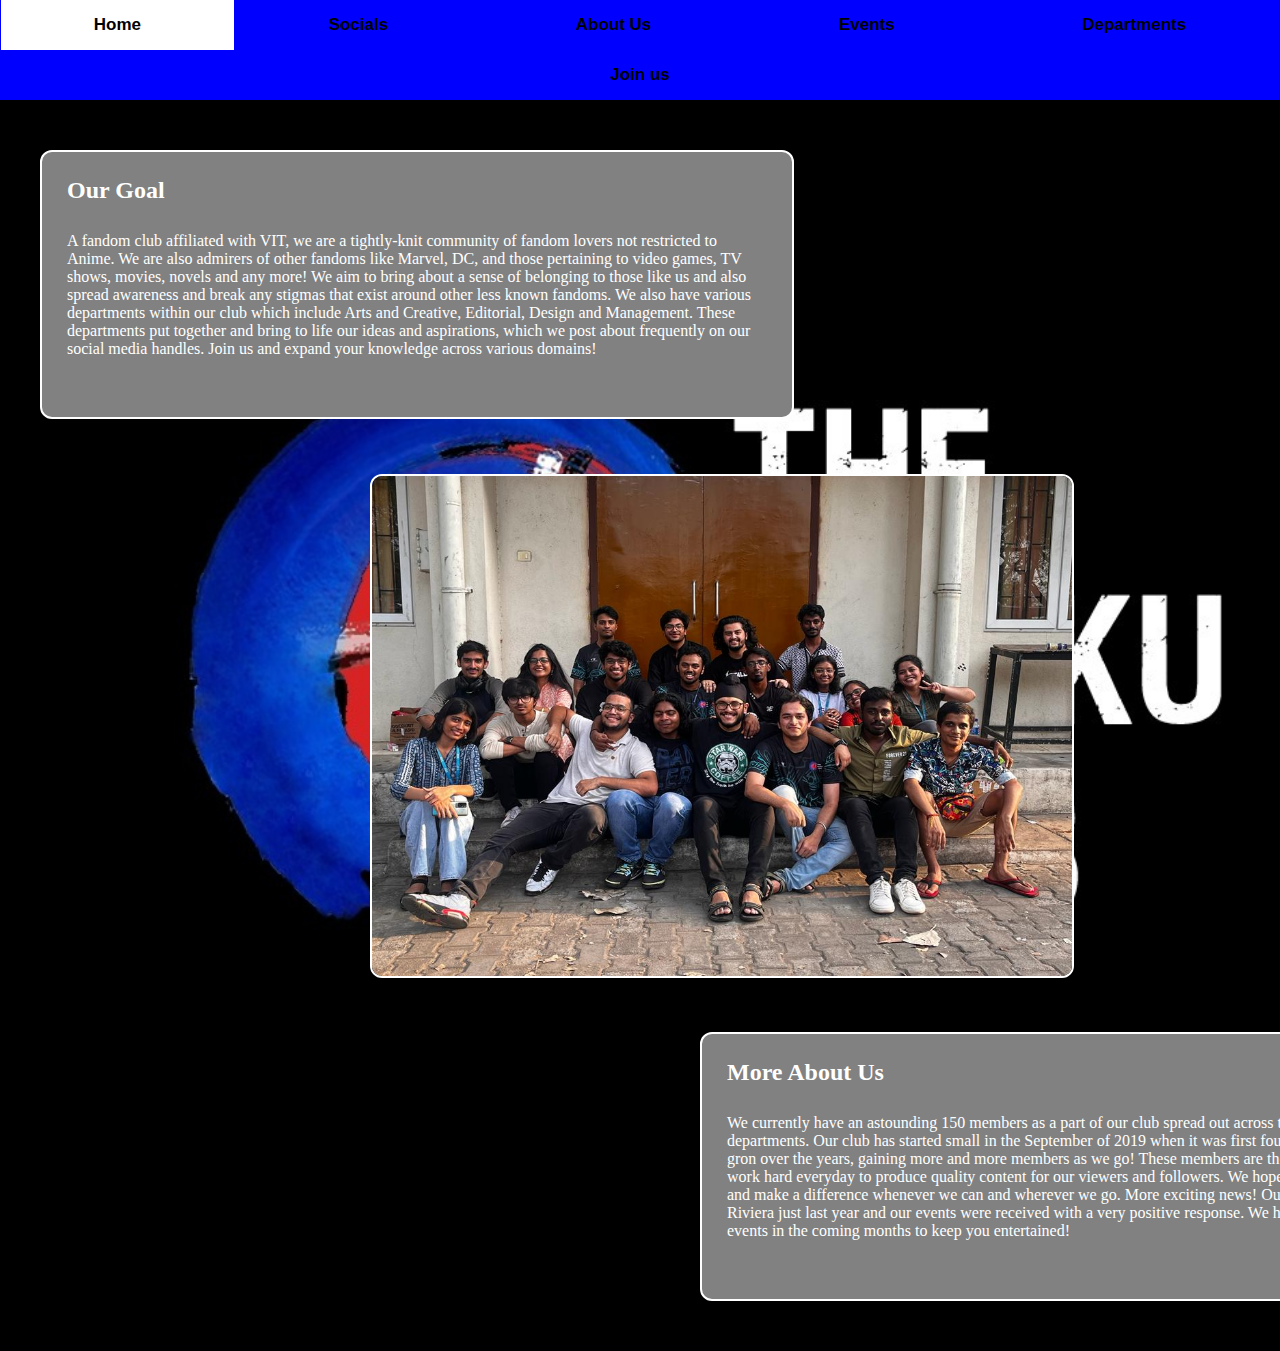
<file: index.html>
<!DOCTYPE html>
<html>

<head>

    <title>The Otaku Club</title>
    <link rel="icon" href="club_pic.jpg">
    <link rel="stylesheet" href="styles.css">
    <script src="script.js"></script>

</head>

<body>

    <div class="menu">
        <div class="items" id="home"><a href="index.html">Home</a></div>
        <div class="items" id="item1" onmouseover="show(1)" onmouseleave="hide(1)">Socials</div>
        <div class="items" id="item2" onmouseover="show(2)" onmouseleave="hide(2)">About Us</div>
        <div class="items" id="item3" onmouseover="show(3)" onmouseleave="hide(3)">Events</div>
        <div class="items" id="item4" onmouseover="show(4)" onmouseleave="hide(4)">Departments</div>
        <div class="items" id="item5" onmouseover="show(5)" onmouseleave="hide(5)">Join us</div>
    </div>

    <div id="options1" onmouseover="show(1)" onmouseleave="hide(1)">
        <div id="insta" class="soc"><a href="https://www.instagram.com/theotakuclub_vit/?hl=en">Instagram</a></div>
        <br>
        <div id="face" class="soc"><a href="https://www.facebook.com/theotakuclubvit/">Facebook</a></div><br>
        <div id="link" class="soc"><a href="https://www.linkedin.com/company/theotakuclubvitv/mycompany/">LinkedIn</a>
        </div><br>
        <div id="med" class="soc"><a
                href="https://medium.com/@theotakuclub_vit?source=topics_v2---------9-84--------------------fd91880a_ec3a_4d54_89f3_9c26b961bfa1-------17">Medium</a>
        </div><br>
    </div>

    <div id="options2" onmouseover="show(2)" onmouseleave="hide(2)">
        <div id="found" class="about"><a href="found.html">Our Founders</a>
        </div><br>
        <div id="b1" class="about"><a href="board22.html">Board 2022-23</a></div><br>
        <div id="b2" class="about"><a href="board23.html">Board
                2023-24</a></div><br>
    </div>

    <div id="options3" onmouseover="show(3)" onmouseleave="hide(3)">
        <div id="riv" class="evs"><a href="">Riviera</a></div><br>
        <div id="ev1" class="evs"><a href="">2020-21</a></div><br>
        <div id="ev2" class="evs"><a href="">2021-22</a></div><br>
        <div id="ev3" class="evs"><a href="">2022-23</a></div><br>
    </div>

    <div id="options4" onmouseover="show(4)" onmouseleave="hide(4)">
        <div id="act" class="dep"><a href="act.html">Arts & Creative</a></div><br>
        <div id="des" class="dep"><a href="des.html">Design</a></div><br>
        <div id="edit" class="dep"><a href="edit.html">Editorial</a></div><br>
        <div id="man" class="dep"><a href="man.html">Management</a></div><br>
        <div id="pr" class="dep"><a href="pr.html">Public Relations</a></div><br>
    </div>

    <div id="options5" onmouseover="show(5)" onmouseleave="hide(5)">
        <div id="form" class="form"><a href="form.html">Application Form</a></div>
        <br>
    </div>

    <div id="general">
        <div id="goal" class="info">
            <h2>Our Goal</h2><br>
            <p>A fandom club affiliated with VIT, we are a tightly-knit community of fandom lovers not restricted to
                Anime.
                We are also admirers of other fandoms like Marvel, DC, and those pertaining to video games, TV shows,
                movies, novels and any more!
                We aim to bring about a sense of belonging to those like us and also spread awareness and break any
                stigmas that exist around other
                less known fandoms. We also have various departments within our club which include Arts and Creative,
                Editorial, Design and Management.
                These departments put together and bring to life our ideas and aspirations, which we post about
                frequently on our social media handles.
                Join us and expand your knowledge across various domains!
            </p>
        </div>

        <div id="pic"><img src="group.jpeg" alt="A group photo is meant to be here" id="group"></div>

        <div id="more" class="info">
            <h2>More About Us</h2><br>
            <p>
                We currently have an astounding 150 members as a part of our club spread out across the various
                departments.
                Our club has started small in the September of 2019 when it was first founded but has rapidly gron over
                the years,
                gaining more and more members as we go! These members are the heart of our club and work hard everyday
                to produce quality
                content for our viewers and followers. We hope to grow even more and make a difference whenever we can
                and wherever we go.
                More exciting news! Our club had its first Riviera just last year and our events were received with a
                very positive response.
                We hope to keep more events in the coming months to keep you entertained!
            </p>
        </div>

    </div>

</body>

</html>
</file>
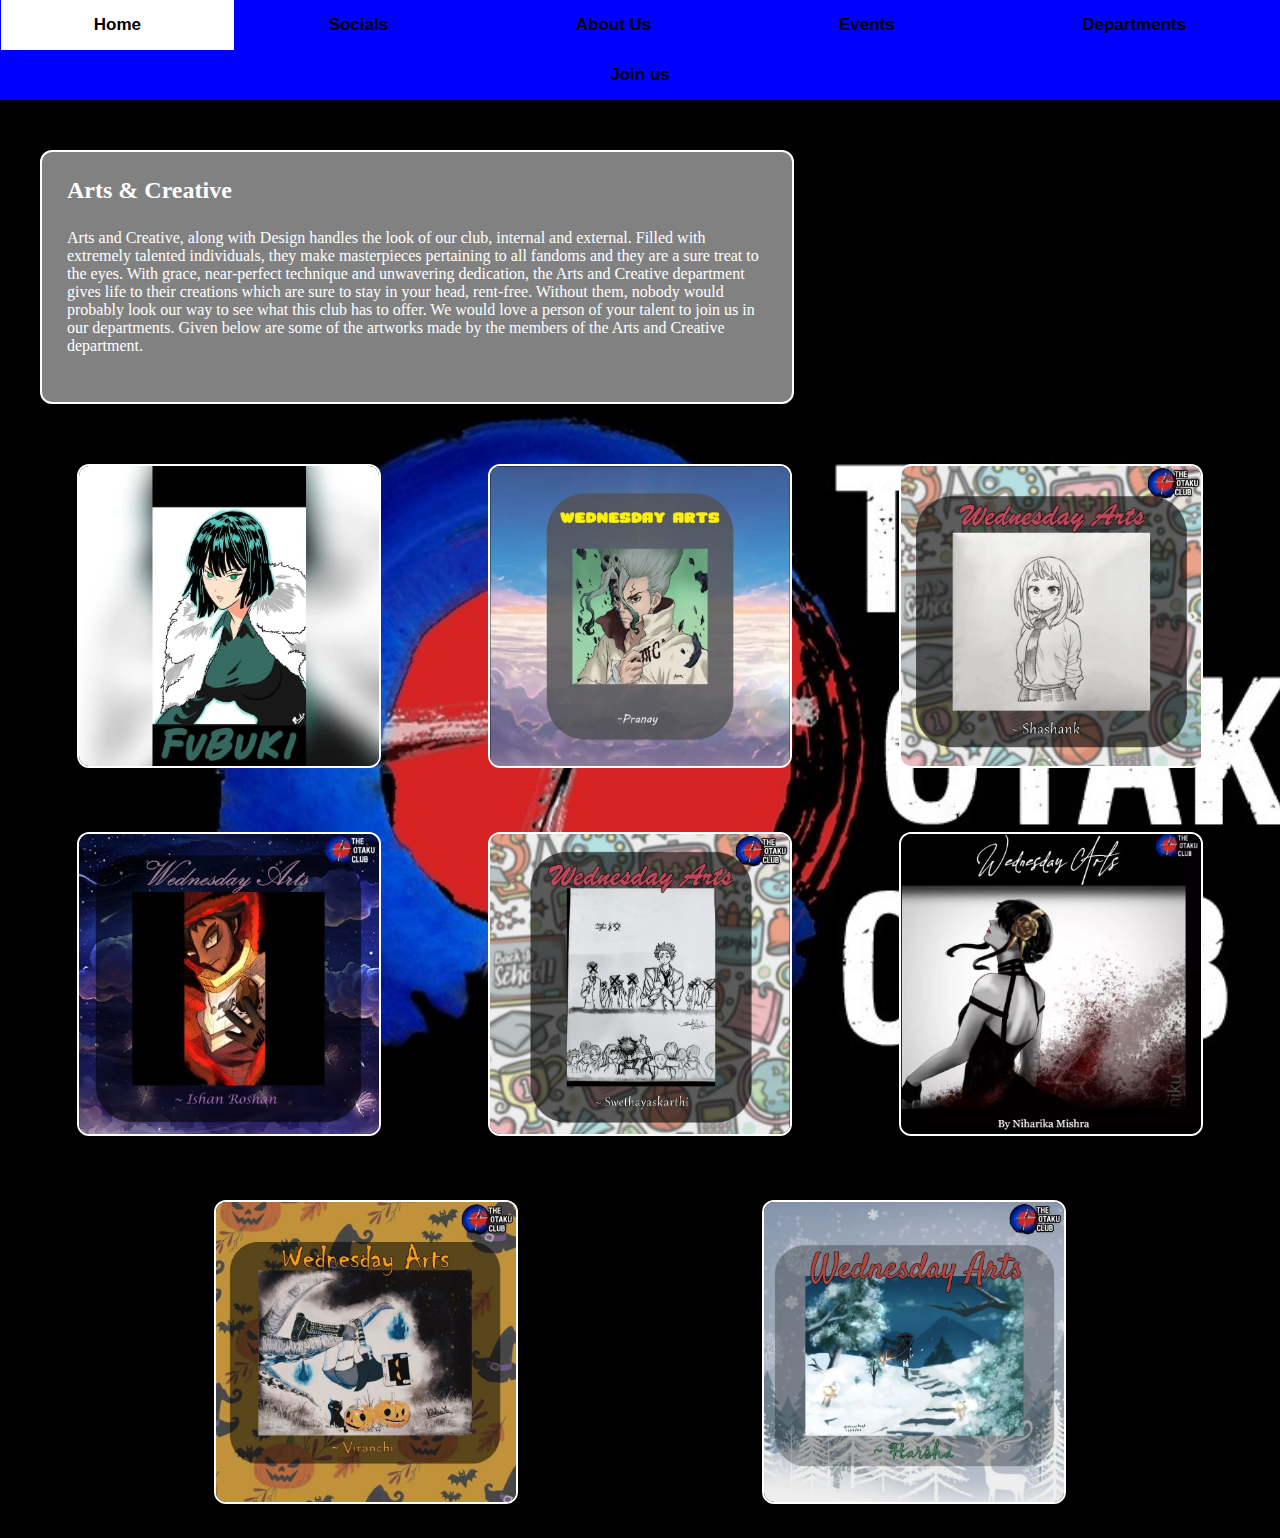
<file: act.html>
<!DOCTYPE html>
<html>

<head>

    <title>Arts & Creative</title>
    <link rel="icon" href="club_pic.jpg">
    <link rel="stylesheet" href="styles.css">
    <script src="script.js"></script>

</head>

<body>

    <div class="menu">
        <div class="items" id="home"><a href="index.html">Home</a></div>
        <div class="items" id="item1" onmouseover="show(1)" onmouseleave="hide(1)">Socials</div>
        <div class="items" id="item2" onmouseover="show(2)" onmouseleave="hide(2)">About Us</div>
        <div class="items" id="item3" onmouseover="show(3)" onmouseleave="hide(3)">Events</div>
        <div class="items" id="item4" onmouseover="show(4)" onmouseleave="hide(4)">Departments</div>
        <div class="items" id="item5" onmouseover="show(5)" onmouseleave="hide(5)">Join us</div>
    </div>

    <div id="options1" onmouseover="show(1)" onmouseleave="hide(1)">
        <div id="insta" class="soc"><a href="https://www.instagram.com/theotakuclub_vit/?hl=en">Instagram</a></div>
        <br>
        <div id="face" class="soc"><a href="https://www.facebook.com/theotakuclubvit/">Facebook</a></div><br>
        <div id="link" class="soc"><a href="https://www.linkedin.com/company/theotakuclubvitv/mycompany/">LinkedIn</a>
        </div><br>
        <div id="med" class="soc"><a
                href="https://medium.com/@theotakuclub_vit?source=topics_v2---------9-84--------------------fd91880a_ec3a_4d54_89f3_9c26b961bfa1-------17">Medium</a>
        </div><br>
    </div>

    <div id="options2" onmouseover="show(2)" onmouseleave="hide(2)">
        <div id="found" class="about"><a href="found.html">Our Founders</a>
        </div><br>
        <div id="b1" class="about"><a href="board22.html">Board 2022-23</a></div><br>
        <div id="b2" class="about"><a href="board23.html">Board
                2023-24</a></div><br>
    </div>

    <div id="options3" onmouseover="show(3)" onmouseleave="hide(3)">
        <div id="riv" class="evs"><a href="">Riviera</a></div><br>
        <div id="ev1" class="evs"><a href="">2020-21</a></div><br>
        <div id="ev2" class="evs"><a href="">2021-22</a></div><br>
        <div id="ev3" class="evs"><a href="">2022-23</a></div><br>
    </div>

    <div id="options4" onmouseover="show(4)" onmouseleave="hide(4)">
        <div id="act" class="dep"><a href="act.html">Arts & Creative</a></div><br>
        <div id="des" class="dep"><a href="des.html">Design</a></div><br>
        <div id="edit" class="dep"><a href="edit.html">Editorial</a></div><br>
        <div id="man" class="dep"><a href="man.html">Management</a></div><br>
        <div id="pr" class="dep"><a href="pr.html">Public Relations</a></div><br>
    </div>

    <div id="options5" onmouseover="show(5)" onmouseleave="hide(5)">
        <div id="form" class="form"><a href="form.html">Application Form</a></div>
        <br>
    </div>

    <div id="general">
        <div id="arts" class="desc">
            <h2>Arts & Creative</h2><br>
            <p>Arts and Creative, along with Design handles the look of our club, internal and external. Filled with
                extremely talented individuals, they make masterpieces pertaining to all fandoms and they are a sure
                treat
                to the eyes. With grace, near-perfect technique and unwavering dedication, the Arts and Creative
                department
                gives life to their creations which are sure to stay in your head, rent-free. Without them, nobody
                would probably look our way to see what this club has to offer. We would love a person of your talent to
                join us in our departments. Given below are some of the artworks made by the members of the Arts and
                Creative department.
            </p>
        </div>

        <div class="pics">
            <div><img src="fubuki.jpg" alt="A group photo is meant to be here" id="fub"></div>
            <div><img src="senku.jpg" alt="A group photo is meant to be here" id="sen"></div>
            <div><img src="ochaco.jpg" alt="A group photo is meant to be here" id="ocha"></div>
            <div><img src="fairy.jpg" alt="A group photo is meant to be here" id="fa"></div>
            <div><img src="swetha.jpg" alt="A group photo is meant to be here" id="swe"></div>
            <div><img src="niha.jpg" alt="A group photo is meant to be here" id="niha"></div>
            <div><img src="viru.jpg" alt="A group photo is meant to be here" id="viru"></div>
            <div><img src="harsha.jpg" alt="A group photo is meant to be here" id="har"></div>
        </div>

    </div>

</body>

</html>
</file>
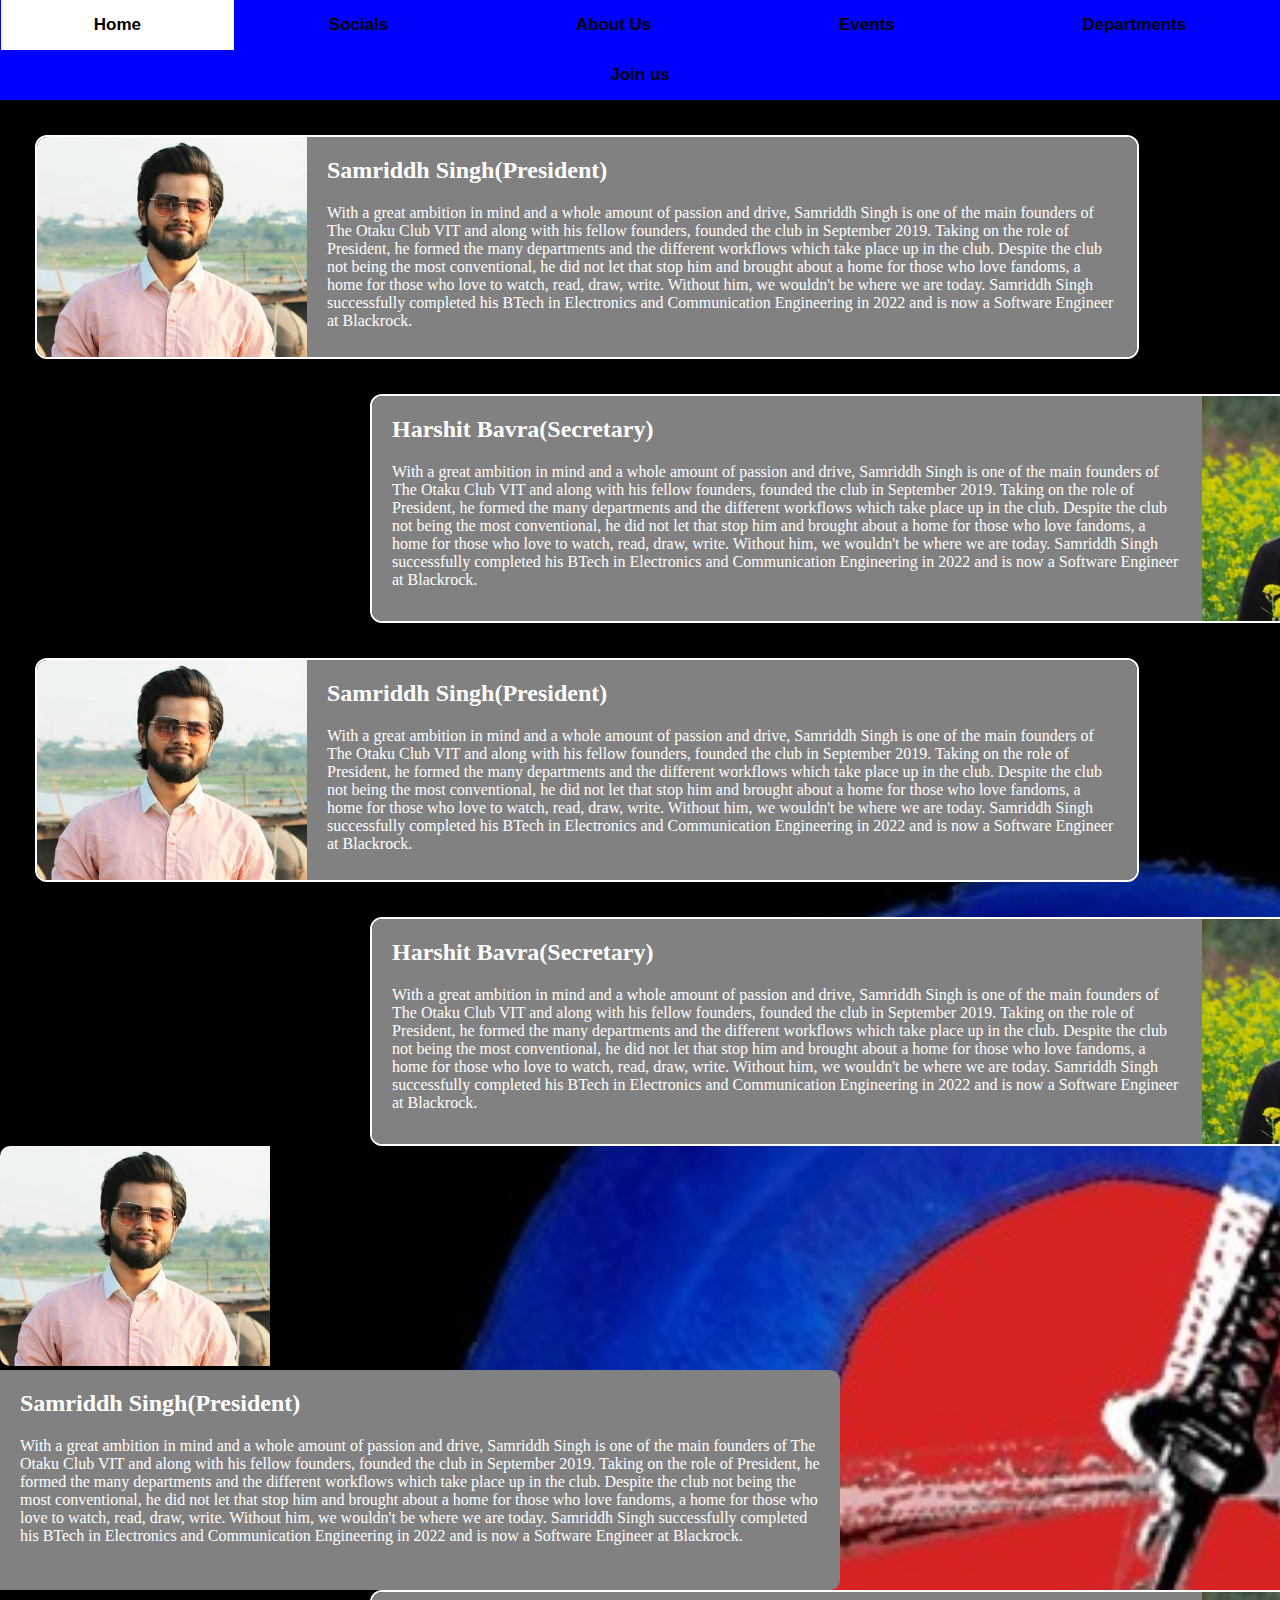
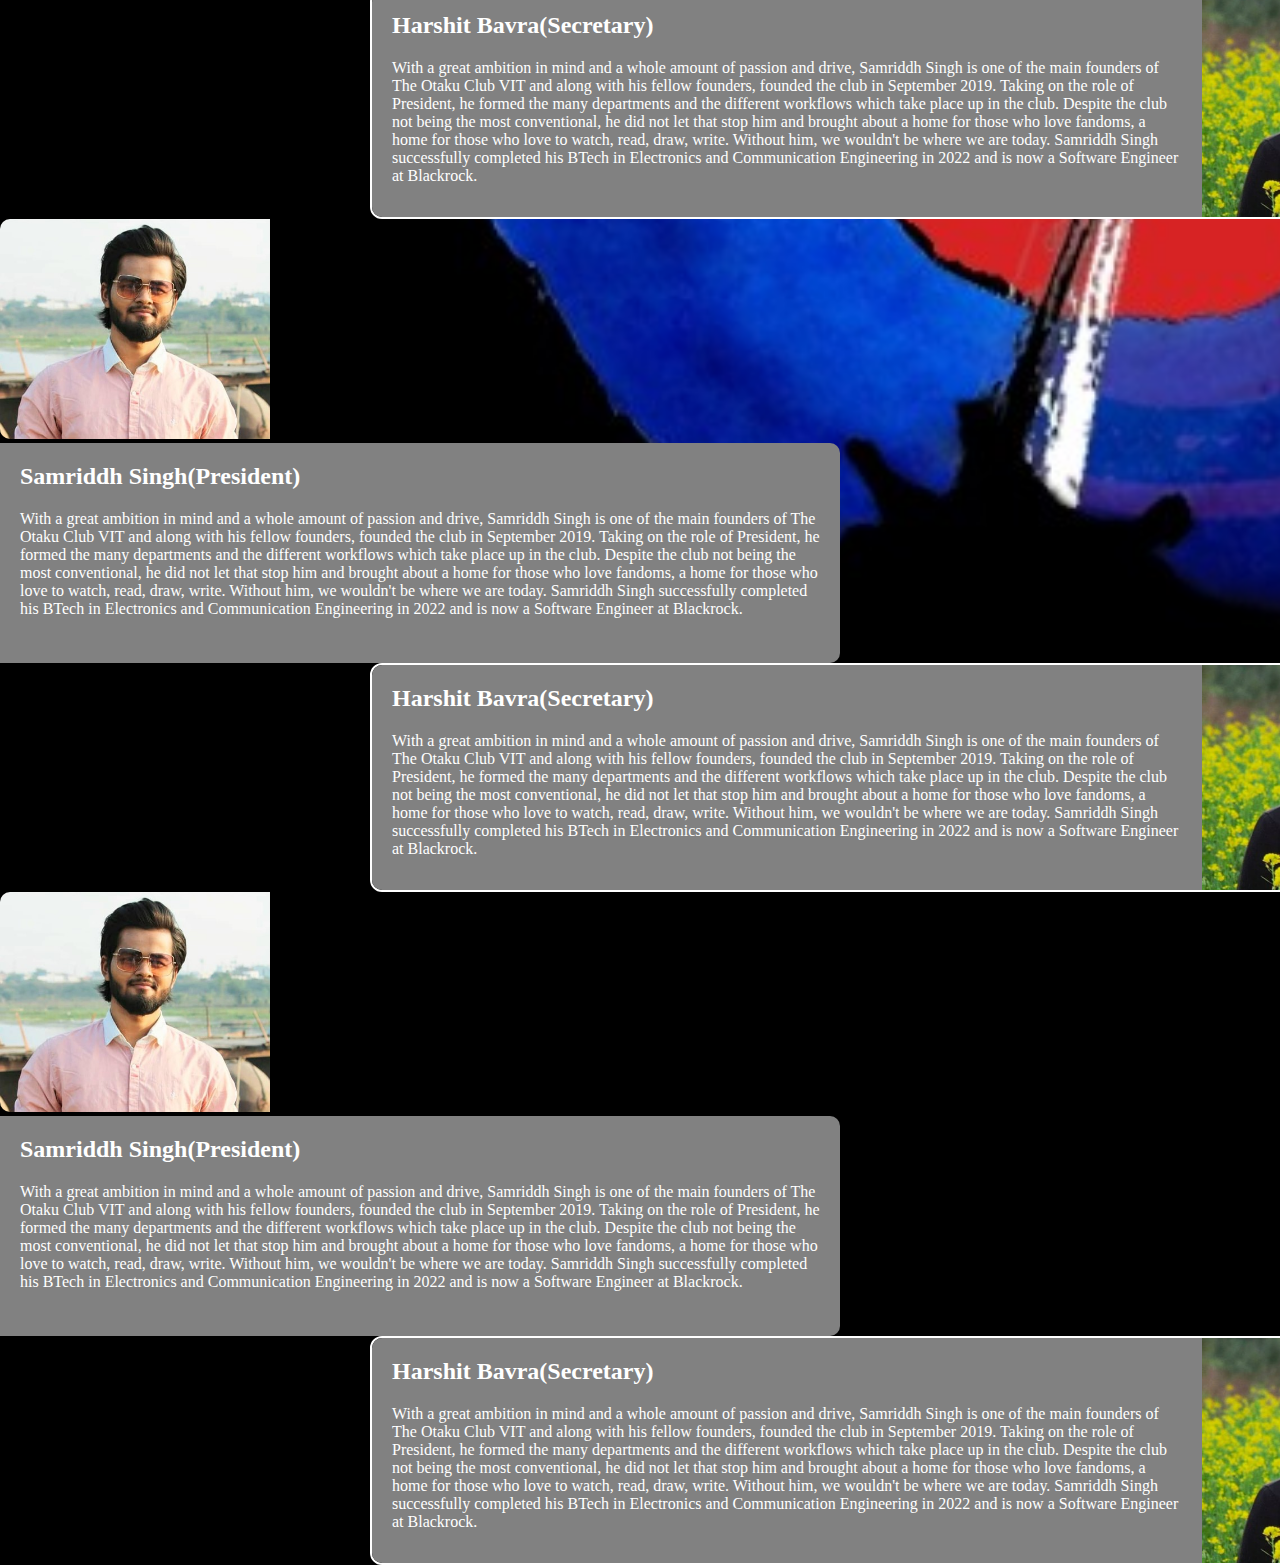
<file: board22.html>
<!DOCTYPE html>
<html>

<head>

    <title>Board 2022-23</title>
    <link rel="icon" href="club_pic.jpg">
    <link rel="stylesheet" href="styles.css">
    <script src="script.js"></script>

</head>

<body>

    <div class="menu">
        <div class="items" id="home"><a href="index.html">Home</a></div>
        <div class="items" id="item1" onmouseover="show(1)" onmouseleave="hide(1)">Socials</div>
        <div class="items" id="item2" onmouseover="show(2)" onmouseleave="hide(2)">About Us</div>
        <div class="items" id="item3" onmouseover="show(3)" onmouseleave="hide(3)">Events</div>
        <div class="items" id="item4" onmouseover="show(4)" onmouseleave="hide(4)">Departments</div>
        <div class="items" id="item5" onmouseover="show(5)" onmouseleave="hide(5)">Join us</div>
    </div>

    <div id="options1" onmouseover="show(1)" onmouseleave="hide(1)">
        <div id="insta" class="soc"><a href="https://www.instagram.com/theotakuclub_vit/?hl=en">Instagram</a></div>
        <br>
        <div id="face" class="soc"><a href="https://www.facebook.com/theotakuclubvit/">Facebook</a></div><br>
        <div id="link" class="soc"><a href="https://www.linkedin.com/company/theotakuclubvitv/mycompany/">LinkedIn</a>
        </div><br>
        <div id="med" class="soc"><a
                href="https://medium.com/@theotakuclub_vit?source=topics_v2---------9-84--------------------fd91880a_ec3a_4d54_89f3_9c26b961bfa1-------17">Medium</a>
        </div><br>
    </div>

    <div id="options2" onmouseover="show(2)" onmouseleave="hide(2)">
        <div id="found" class="about"><a href="found.html">Our Founders</a>
        </div><br>
        <div id="b1" class="about"><a href="board22.html">Board 2022-23</a></div><br>
        <div id="b2" class="about"><a href="board23.html">Board
                2023-24</a></div><br>
    </div>

    <div id="options3" onmouseover="show(3)" onmouseleave="hide(3)">
        <div id="riv" class="evs"><a href="">Riviera</a></div><br>
        <div id="ev1" class="evs"><a href="">2020-21</a></div><br>
        <div id="ev2" class="evs"><a href="">2021-22</a></div><br>
        <div id="ev3" class="evs"><a href="">2022-23</a></div><br>
    </div>

    <div id="options4" onmouseover="show(4)" onmouseleave="hide(4)">
        <div id="act" class="dep"><a href="act.html">Arts & Creative</a></div><br>
        <div id="des" class="dep"><a href="des.html">Design</a></div><br>
        <div id="edit" class="dep"><a href="edit.html">Editorial</a></div><br>
        <div id="man" class="dep"><a href="man.html">Management</a></div><br>
        <div id="pr" class="dep"><a href="pr.html">Public Relations</a></div><br>
    </div>

    <div id="options5" onmouseover="show(5)" onmouseleave="hide(5)">
        <div id="form" class="form"><a href="form.html">Application Form</a></div>
        <br>
    </div>

    <div id="found-cont">
        <div class="odd-board">
            <div><img src="sam.jpg" alt="Picture of Samriddh" class="odd-pics"></div>
            <div class="odd-info">
                <h2>Samriddh Singh(President)</h2>
                <p>With a great ambition in mind and a whole amount of passion and drive, Samriddh Singh
                    is one of the main founders of The Otaku Club VIT and along with his fellow founders, founded the
                    club in September 2019. Taking on the role of President, he formed the many departments and the
                    different
                    workflows which take place up in the club. Despite the club not being the most conventional, he did
                    not let
                    that stop him and brought about a home for those who love fandoms, a home for those who love to
                    watch, read,
                    draw, write. Without him, we wouldn't be where we are today. Samriddh Singh successfully completed
                    his BTech
                    in Electronics and Communication Engineering in 2022 and is now a Software Engineer at Blackrock.
                </p>
            </div>
        </div>

        <div class="even-board">
            <div class="even-info">
                <h2>Harshit Bavra(Secretary)</h2>
                <p>With a great ambition in mind and a whole amount of passion and drive, Samriddh Singh
                    is one of the main founders of The Otaku Club VIT and along with his fellow founders, founded
                    the
                    club in September 2019. Taking on the role of President, he formed the many departments and the
                    different
                    workflows which take place up in the club. Despite the club not being the most conventional, he
                    did
                    not let
                    that stop him and brought about a home for those who love fandoms, a home for those who love to
                    watch, read,
                    draw, write. Without him, we wouldn't be where we are today. Samriddh Singh successfully
                    completed
                    his BTech
                    in Electronics and Communication Engineering in 2022 and is now a Software Engineer at
                    Blackrock.
                </p>
            </div>
            <div><img src="harshit.jpg" alt="Picture of Harshit" class="even-pics"></div>
        </div>

        <div class="odd-board">
            <div><img src="sam.jpg" alt="Picture of Samriddh" class="odd-pics"></div>
            <div class="odd-info">
                <h2>Samriddh Singh(President)</h2>
                <p>With a great ambition in mind and a whole amount of passion and drive, Samriddh Singh
                    is one of the main founders of The Otaku Club VIT and along with his fellow founders, founded the
                    club in September 2019. Taking on the role of President, he formed the many departments and the
                    different
                    workflows which take place up in the club. Despite the club not being the most conventional, he did
                    not let
                    that stop him and brought about a home for those who love fandoms, a home for those who love to
                    watch, read,
                    draw, write. Without him, we wouldn't be where we are today. Samriddh Singh successfully completed
                    his BTech
                    in Electronics and Communication Engineering in 2022 and is now a Software Engineer at Blackrock.
                </p>
            </div>
        </div>

        <div class="even-board">
            <div class="even-info">
                <h2>Harshit Bavra(Secretary)</h2>
                <p>With a great ambition in mind and a whole amount of passion and drive, Samriddh Singh
                    is one of the main founders of The Otaku Club VIT and along with his fellow founders, founded
                    the
                    club in September 2019. Taking on the role of President, he formed the many departments and the
                    different
                    workflows which take place up in the club. Despite the club not being the most conventional, he
                    did
                    not let
                    that stop him and brought about a home for those who love fandoms, a home for those who love to
                    watch, read,
                    draw, write. Without him, we wouldn't be where we are today. Samriddh Singh successfully
                    completed
                    his BTech
                    in Electronics and Communication Engineering in 2022 and is now a Software Engineer at
                    Blackrock.
                </p>
            </div>
            <div><img src="harshit.jpg" alt="Picture of Harshit" class="even-pics"></div>
        </div>

        <div id="sam">
            <div><img src="sam.jpg" alt="Picture of Samriddh" class="odd-pics"></div>
            <div class="odd-info">
                <h2>Samriddh Singh(President)</h2>
                <p>With a great ambition in mind and a whole amount of passion and drive, Samriddh Singh
                    is one of the main founders of The Otaku Club VIT and along with his fellow founders, founded the
                    club in September 2019. Taking on the role of President, he formed the many departments and the
                    different
                    workflows which take place up in the club. Despite the club not being the most conventional, he did
                    not let
                    that stop him and brought about a home for those who love fandoms, a home for those who love to
                    watch, read,
                    draw, write. Without him, we wouldn't be where we are today. Samriddh Singh successfully completed
                    his BTech
                    in Electronics and Communication Engineering in 2022 and is now a Software Engineer at Blackrock.
                </p>
            </div>
        </div>

        <div class="even-board">
            <div class="even-info">
                <h2>Harshit Bavra(Secretary)</h2>
                <p>With a great ambition in mind and a whole amount of passion and drive, Samriddh Singh
                    is one of the main founders of The Otaku Club VIT and along with his fellow founders, founded
                    the
                    club in September 2019. Taking on the role of President, he formed the many departments and the
                    different
                    workflows which take place up in the club. Despite the club not being the most conventional, he
                    did
                    not let
                    that stop him and brought about a home for those who love fandoms, a home for those who love to
                    watch, read,
                    draw, write. Without him, we wouldn't be where we are today. Samriddh Singh successfully
                    completed
                    his BTech
                    in Electronics and Communication Engineering in 2022 and is now a Software Engineer at
                    Blackrock.
                </p>
            </div>
            <div><img src="harshit.jpg" alt="Picture of Harshit" class="even-pics"></div>
        </div>

        <div id="sam">
            <div><img src="sam.jpg" alt="Picture of Samriddh" class="odd-pics"></div>
            <div class="odd-info">
                <h2>Samriddh Singh(President)</h2>
                <p>With a great ambition in mind and a whole amount of passion and drive, Samriddh Singh
                    is one of the main founders of The Otaku Club VIT and along with his fellow founders, founded the
                    club in September 2019. Taking on the role of President, he formed the many departments and the
                    different
                    workflows which take place up in the club. Despite the club not being the most conventional, he did
                    not let
                    that stop him and brought about a home for those who love fandoms, a home for those who love to
                    watch, read,
                    draw, write. Without him, we wouldn't be where we are today. Samriddh Singh successfully completed
                    his BTech
                    in Electronics and Communication Engineering in 2022 and is now a Software Engineer at Blackrock.
                </p>
            </div>
        </div>

        <div class="even-board">
            <div class="even-info">
                <h2>Harshit Bavra(Secretary)</h2>
                <p>With a great ambition in mind and a whole amount of passion and drive, Samriddh Singh
                    is one of the main founders of The Otaku Club VIT and along with his fellow founders, founded
                    the
                    club in September 2019. Taking on the role of President, he formed the many departments and the
                    different
                    workflows which take place up in the club. Despite the club not being the most conventional, he
                    did
                    not let
                    that stop him and brought about a home for those who love fandoms, a home for those who love to
                    watch, read,
                    draw, write. Without him, we wouldn't be where we are today. Samriddh Singh successfully
                    completed
                    his BTech
                    in Electronics and Communication Engineering in 2022 and is now a Software Engineer at
                    Blackrock.
                </p>
            </div>
            <div><img src="harshit.jpg" alt="Picture of Harshit" class="even-pics"></div>
        </div>

        <div id="sam">
            <div><img src="sam.jpg" alt="Picture of Samriddh" class="odd-pics"></div>
            <div class="odd-info">
                <h2>Samriddh Singh(President)</h2>
                <p>With a great ambition in mind and a whole amount of passion and drive, Samriddh Singh
                    is one of the main founders of The Otaku Club VIT and along with his fellow founders, founded the
                    club in September 2019. Taking on the role of President, he formed the many departments and the
                    different
                    workflows which take place up in the club. Despite the club not being the most conventional, he did
                    not let
                    that stop him and brought about a home for those who love fandoms, a home for those who love to
                    watch, read,
                    draw, write. Without him, we wouldn't be where we are today. Samriddh Singh successfully completed
                    his BTech
                    in Electronics and Communication Engineering in 2022 and is now a Software Engineer at Blackrock.
                </p>
            </div>
        </div>

        <div class="even-board">
            <div class="even-info">
                <h2>Harshit Bavra(Secretary)</h2>
                <p>With a great ambition in mind and a whole amount of passion and drive, Samriddh Singh
                    is one of the main founders of The Otaku Club VIT and along with his fellow founders, founded
                    the
                    club in September 2019. Taking on the role of President, he formed the many departments and the
                    different
                    workflows which take place up in the club. Despite the club not being the most conventional, he
                    did
                    not let
                    that stop him and brought about a home for those who love fandoms, a home for those who love to
                    watch, read,
                    draw, write. Without him, we wouldn't be where we are today. Samriddh Singh successfully
                    completed
                    his BTech
                    in Electronics and Communication Engineering in 2022 and is now a Software Engineer at
                    Blackrock.
                </p>
            </div>
            <div><img src="harshit.jpg" alt="Picture of Harshit" class="even-pics"></div>
        </div>
    </div>
</body>

</html>
</file>
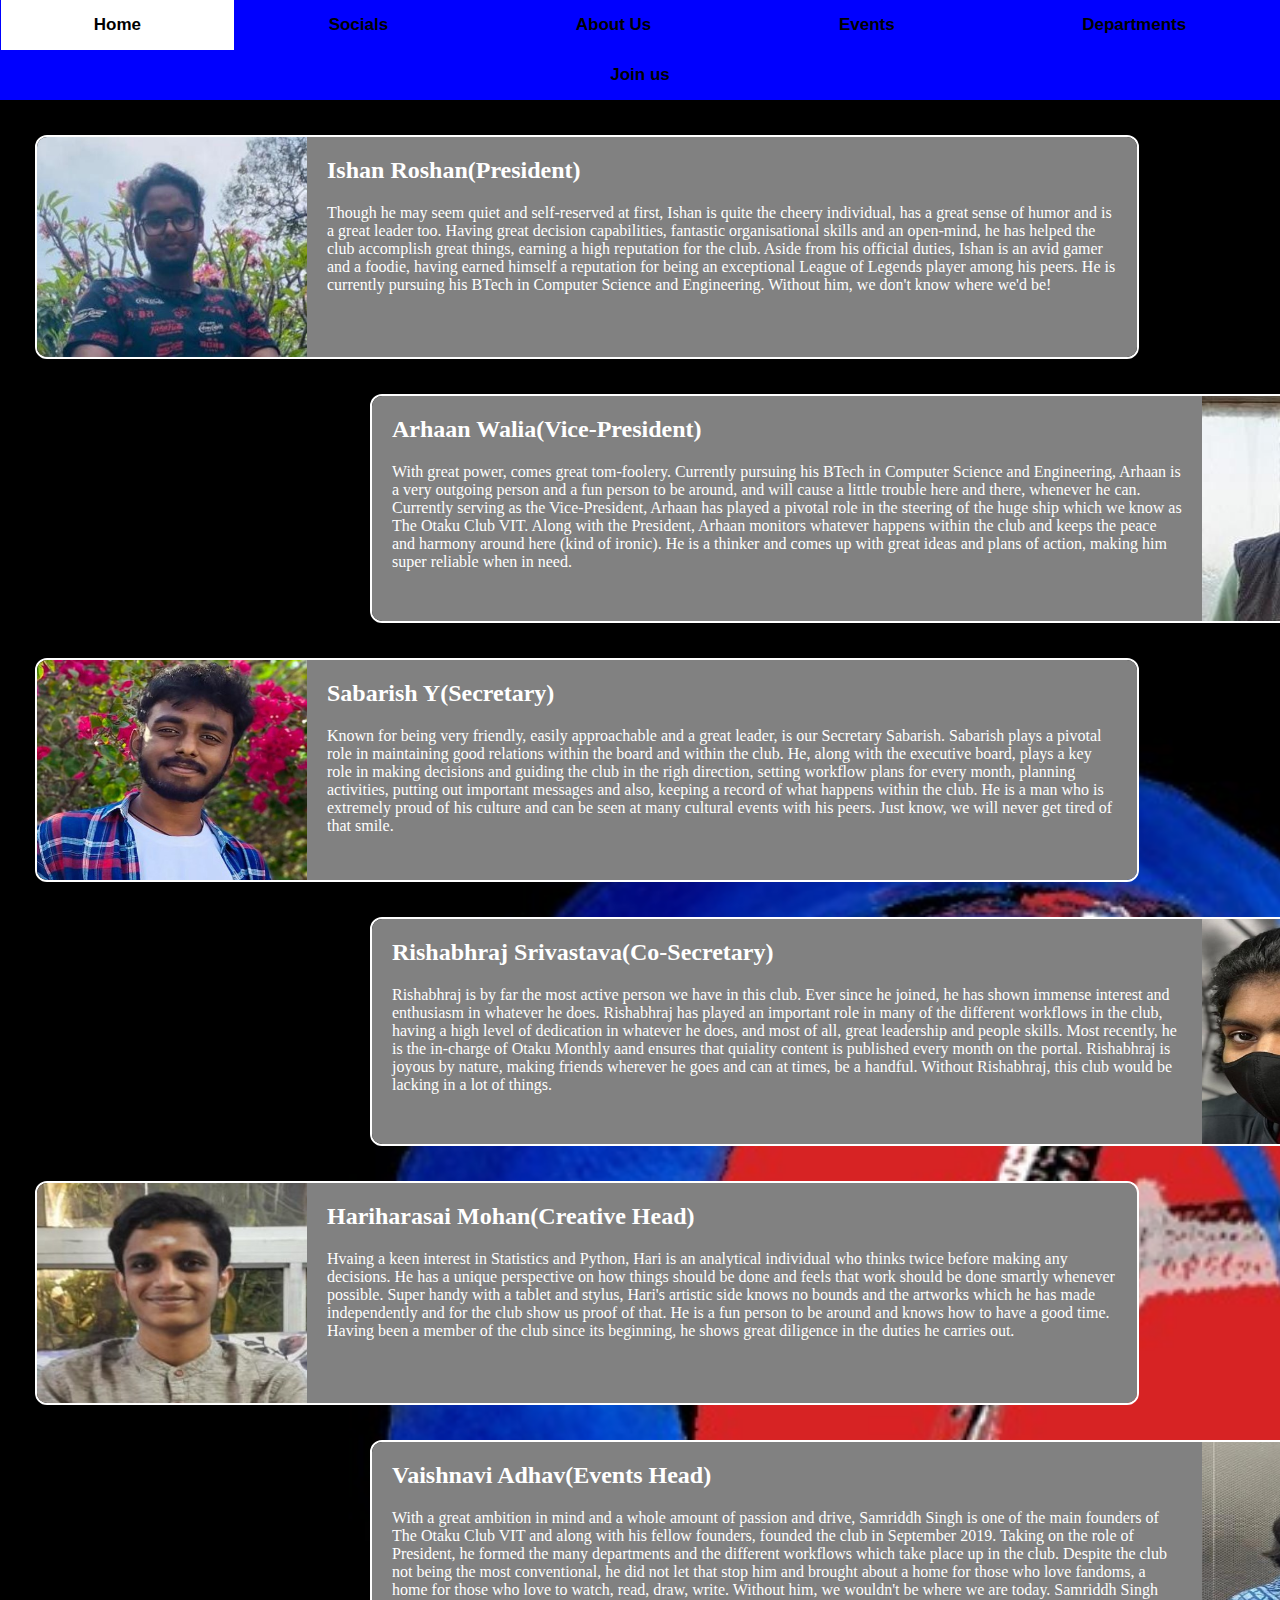
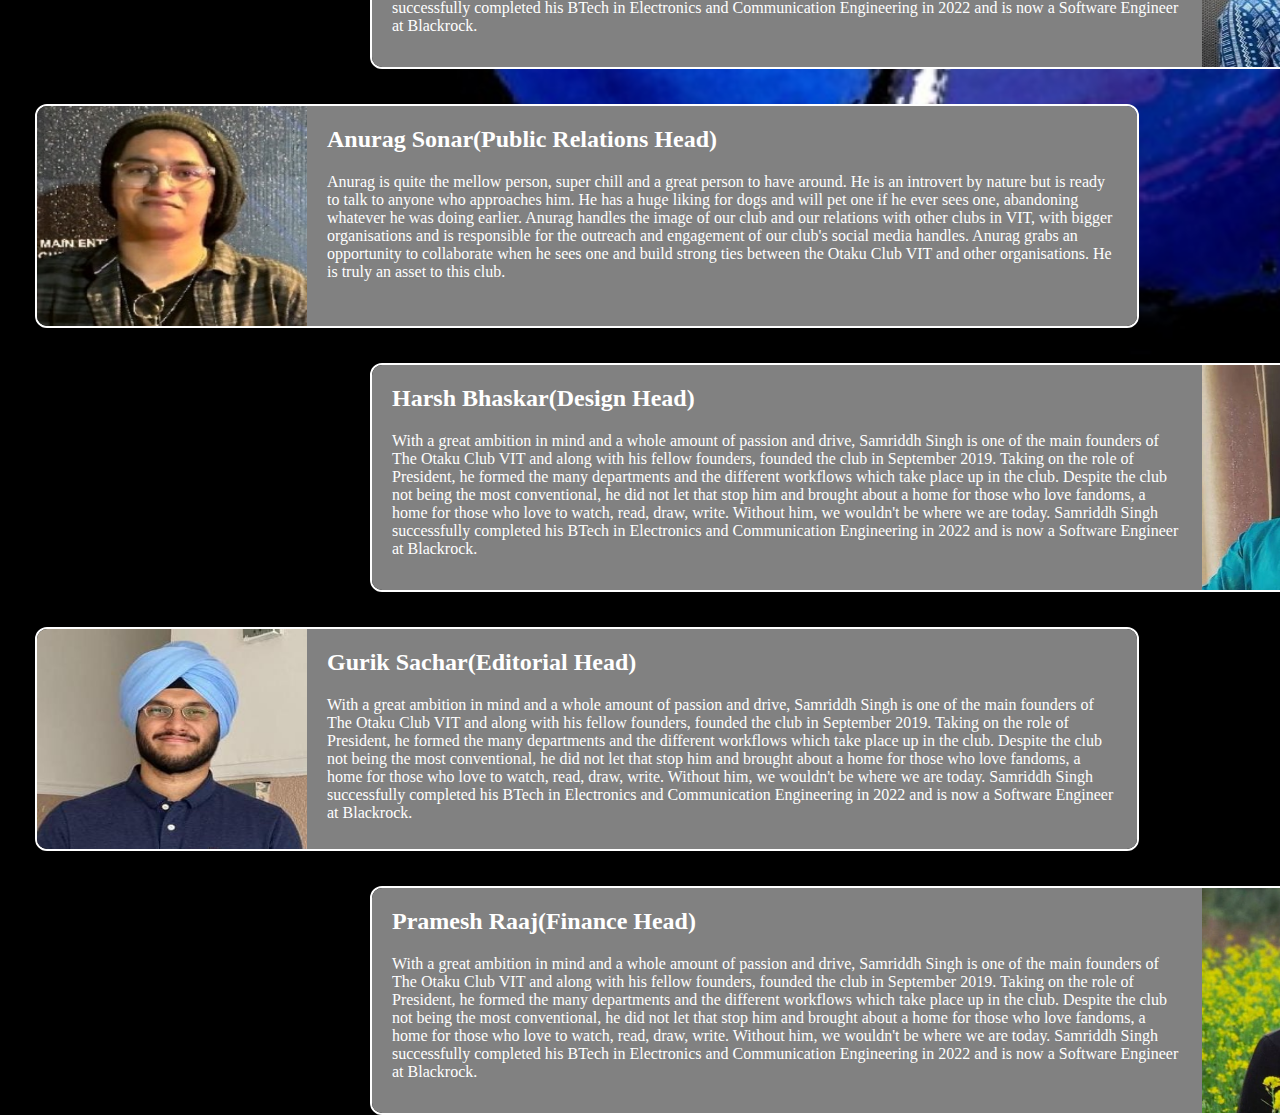
<file: board23.html>
<!DOCTYPE html>
<html>

<head>

    <title>Board 2023-24</title>
    <link rel="icon" href="club_pic.jpg">
    <link rel="stylesheet" href="styles.css">
    <script src="script.js"></script>

</head>

<body>

    <div class="menu">
        <div class="items" id="home"><a href="index.html">Home</a></div>
        <div class="items" id="item1" onmouseover="show(1)" onmouseleave="hide(1)">Socials</div>
        <div class="items" id="item2" onmouseover="show(2)" onmouseleave="hide(2)">About Us</div>
        <div class="items" id="item3" onmouseover="show(3)" onmouseleave="hide(3)">Events</div>
        <div class="items" id="item4" onmouseover="show(4)" onmouseleave="hide(4)">Departments</div>
        <div class="items" id="item5" onmouseover="show(5)" onmouseleave="hide(5)">Join us</div>
    </div>

    <div id="options1" onmouseover="show(1)" onmouseleave="hide(1)">
        <div id="insta" class="soc"><a href="https://www.instagram.com/theotakuclub_vit/?hl=en">Instagram</a></div>
        <br>
        <div id="face" class="soc"><a href="https://www.facebook.com/theotakuclubvit/">Facebook</a></div><br>
        <div id="link" class="soc"><a href="https://www.linkedin.com/company/theotakuclubvitv/mycompany/">LinkedIn</a>
        </div><br>
        <div id="med" class="soc"><a
                href="https://medium.com/@theotakuclub_vit?source=topics_v2---------9-84--------------------fd91880a_ec3a_4d54_89f3_9c26b961bfa1-------17">Medium</a>
        </div><br>
    </div>

    <div id="options2" onmouseover="show(2)" onmouseleave="hide(2)">
        <div id="found" class="about"><a href="found.html">Our Founders</a>
        </div><br>
        <div id="b1" class="about"><a href="board22.html">Board 2022-23</a></div><br>
        <div id="b2" class="about"><a href="board23.html">Board
                2023-24</a></div><br>
    </div>

    <div id="options3" onmouseover="show(3)" onmouseleave="hide(3)">
        <div id="riv" class="evs"><a href="">Riviera</a></div><br>
        <div id="ev1" class="evs"><a href="">2020-21</a></div><br>
        <div id="ev2" class="evs"><a href="">2021-22</a></div><br>
        <div id="ev3" class="evs"><a href="">2022-23</a></div><br>
    </div>

    <div id="options4" onmouseover="show(4)" onmouseleave="hide(4)">
        <div id="act" class="dep"><a href="act.html">Arts & Creative</a></div><br>
        <div id="des" class="dep"><a href="des.html">Design</a></div><br>
        <div id="edit" class="dep"><a href="edit.html">Editorial</a></div><br>
        <div id="man" class="dep"><a href="man.html">Management</a></div><br>
        <div id="pr" class="dep"><a href="pr.html">Public Relations</a></div><br>
    </div>

    <div id="options5" onmouseover="show(5)" onmouseleave="hide(5)">
        <div id="form" class="form"><a href="form.html">Application Form</a></div>
        <br>
    </div>

    <div id="found-cont">
        <div class="odd-board">
            <div><img src="ishan.jpeg" alt="Picture of ishan" class="odd-pics"></div>
            <div class="odd-info">
                <h2>Ishan Roshan(President)</h2>
                <p>Though he may seem quiet and self-reserved at first, Ishan is quite the cheery individual,
                    has a great sense of humor and is a great leader too. Having great decision capabilities, fantastic
                    organisational skills and an open-mind, he has helped the club accomplish great things, earning a
                    high
                    reputation for the club. Aside from his official duties, Ishan is an avid gamer and a foodie, having
                    earned
                    himself a reputation for being an exceptional League of Legends player among his peers. He is
                    currently pursuing his BTech in Computer Science and Engineering. Without him, we don't know where
                    we'd be!
                </p>
            </div>
        </div>

        <div class="even-board">
            <div class="even-info">
                <h2>Arhaan Walia(Vice-President)</h2>
                <p>With great power, comes great tom-foolery. Currently pursuing his BTech in Computer Science and
                    Engineering, Arhaan
                    is a very outgoing person and a fun person to be around, and will cause a little trouble here and
                    there, whenever
                    he can. Currently serving as the Vice-President, Arhaan has played a pivotal role in the steering of
                    the huge ship
                    which we know as The Otaku Club VIT. Along with the President, Arhaan monitors whatever happens
                    within the club and
                    keeps the peace and harmony around here (kind of ironic). He is a thinker
                    and comes up with great ideas and plans of action, making him super reliable when in need.
                </p>
            </div>
            <div><img src="arhaan.jpeg" alt="Picture of Arhaan" class="even-pics"></div>
        </div>

        <div class="odd-board">
            <div><img src="sabarish.jpg" alt="Picture of Sabarish" class="odd-pics"></div>
            <div class="odd-info">
                <h2>Sabarish Y(Secretary)</h2>
                <p>Known for being very friendly, easily approachable and a great leader, is our Secretary Sabarish. Sabarish plays
                    a pivotal role in maintaining good relations within the board and within the club. He, along with the executive board,
                    plays a key role in making decisions and guiding the club in the righ direction, setting workflow plans for every month,
                    planning activities, putting out important messages and also, keeping a record of what happens within the club. He is a man
                    who is extremely proud of his culture and can be seen at many cultural events with his peers. Just know, we will never get tired of that
                    smile.
                </p>
            </div>
        </div>

        <div class="even-board">
            <div class="even-info">
                <h2>Rishabhraj Srivastava(Co-Secretary)</h2>
                <p>Rishabhraj is by far the most active person we have in this club. Ever since he joined, he has shown immense
                    interest and enthusiasm in whatever he does. Rishabhraj has played an important role in many of the different
                    workflows in the club, having a high level of dedication in whatever he does, and most of all, great leadership and
                    people skills. Most recently, he is the in-charge of Otaku Monthly aand ensures that quiality content is published every 
                    month on the portal. Rishabhraj is joyous by nature, making friends wherever he goes and can at times, be a handful. 
                    Without Rishabhraj, this club would be lacking in a lot of things.
                </p>
            </div>
            <div><img src="rishabh.jpg" alt="Picture of Rishabhraj" class="even-pics"></div>
        </div>

        <div class="odd-board">
            <div><img src="hari.jpg" alt="Picture of Hariharasai" class="odd-pics"></div>
            <div class="odd-info">
                <h2>Hariharasai Mohan(Creative Head)</h2>
                <p>Hvaing a keen interest in Statistics and Python, Hari is an analytical individual who thinks twice before making any 
                    decisions. He has a unique perspective on how things should be done and feels that work should be done smartly whenever
                    possible. Super handy with a tablet and stylus, Hari's artistic side knows no bounds and the artworks which he has made independently 
                    and for the club show us proof of that. He is a fun person to be around and knows how to have a good time. Having been a member of the club since its
                    beginning, he shows great diligence in the duties he carries out.
                </p>
            </div>
        </div>

        <div class="even-board">
            <div class="even-info">
                <h2>Vaishnavi Adhav(Events Head)</h2>
                <p>With a great ambition in mind and a whole amount of passion and drive, Samriddh Singh
                    is one of the main founders of The Otaku Club VIT and along with his fellow founders, founded
                    the
                    club in September 2019. Taking on the role of President, he formed the many departments and the
                    different
                    workflows which take place up in the club. Despite the club not being the most conventional, he
                    did
                    not let
                    that stop him and brought about a home for those who love fandoms, a home for those who love to
                    watch, read,
                    draw, write. Without him, we wouldn't be where we are today. Samriddh Singh successfully
                    completed
                    his BTech
                    in Electronics and Communication Engineering in 2022 and is now a Software Engineer at
                    Blackrock.
                </p>
            </div>
            <div><img src="vaishnavi.jpeg" alt="Picture of Vaishnavi" class="even-pics"></div>
        </div>

        <div class="odd-board">
            <div><img src="anurag.jpg" alt="Picture of Anurag" class="odd-pics"></div>
            <div class="odd-info">
                <h2>Anurag Sonar(Public Relations Head)</h2>
                <p>Anurag is quite the mellow person, super chill and a great person to have around. He is an introvert by nature
                    but is ready to talk to anyone who approaches him. He has a huge liking for dogs and will pet one if he ever sees
                    one, abandoning whatever he was doing earlier. Anurag handles the image of our club and our relations with other clubs in 
                    VIT, with bigger organisations and is responsible for the outreach and engagement of our club's social media handles. 
                    Anurag grabs an opportunity to collaborate when he sees one and build strong ties between the Otaku Club VIT and other
                    organisations. He is truly an asset to this club.
                </p>
            </div>
        </div>

        <div class="even-board">
            <div class="even-info">
                <h2>Harsh Bhaskar(Design Head)</h2>
                <p>With a great ambition in mind and a whole amount of passion and drive, Samriddh Singh
                    is one of the main founders of The Otaku Club VIT and along with his fellow founders, founded
                    the
                    club in September 2019. Taking on the role of President, he formed the many departments and the
                    different
                    workflows which take place up in the club. Despite the club not being the most conventional, he
                    did
                    not let
                    that stop him and brought about a home for those who love fandoms, a home for those who love to
                    watch, read,
                    draw, write. Without him, we wouldn't be where we are today. Samriddh Singh successfully
                    completed
                    his BTech
                    in Electronics and Communication Engineering in 2022 and is now a Software Engineer at
                    Blackrock.
                </p>
            </div>
            <div><img src="harsh.jpeg" alt="Picture of Harsh" class="even-pics"></div>
        </div>

        <div class="odd-board">
            <div><img src="gurik.jpeg" alt="Picture of Gurik" class="odd-pics"></div>
            <div class="odd-info">
                <h2>Gurik Sachar(Editorial Head)</h2>
                <p>With a great ambition in mind and a whole amount of passion and drive, Samriddh Singh
                    is one of the main founders of The Otaku Club VIT and along with his fellow founders, founded the
                    club in September 2019. Taking on the role of President, he formed the many departments and the
                    different
                    workflows which take place up in the club. Despite the club not being the most conventional, he did
                    not let
                    that stop him and brought about a home for those who love fandoms, a home for those who love to
                    watch, read,
                    draw, write. Without him, we wouldn't be where we are today. Samriddh Singh successfully completed
                    his BTech
                    in Electronics and Communication Engineering in 2022 and is now a Software Engineer at Blackrock.
                </p>
            </div>
        </div>

        <div class="even-board">
            <div class="even-info">
                <h2>Pramesh Raaj(Finance Head)</h2>
                <p>With a great ambition in mind and a whole amount of passion and drive, Samriddh Singh
                    is one of the main founders of The Otaku Club VIT and along with his fellow founders, founded
                    the
                    club in September 2019. Taking on the role of President, he formed the many departments and the
                    different
                    workflows which take place up in the club. Despite the club not being the most conventional, he
                    did
                    not let
                    that stop him and brought about a home for those who love fandoms, a home for those who love to
                    watch, read,
                    draw, write. Without him, we wouldn't be where we are today. Samriddh Singh successfully
                    completed
                    his BTech
                    in Electronics and Communication Engineering in 2022 and is now a Software Engineer at
                    Blackrock.
                </p>
            </div>
            <div><img src="harshit.jpg" alt="Picture of Harshit" class="even-pics"></div>
        </div>
    </div>
</body>

</html>
</file>
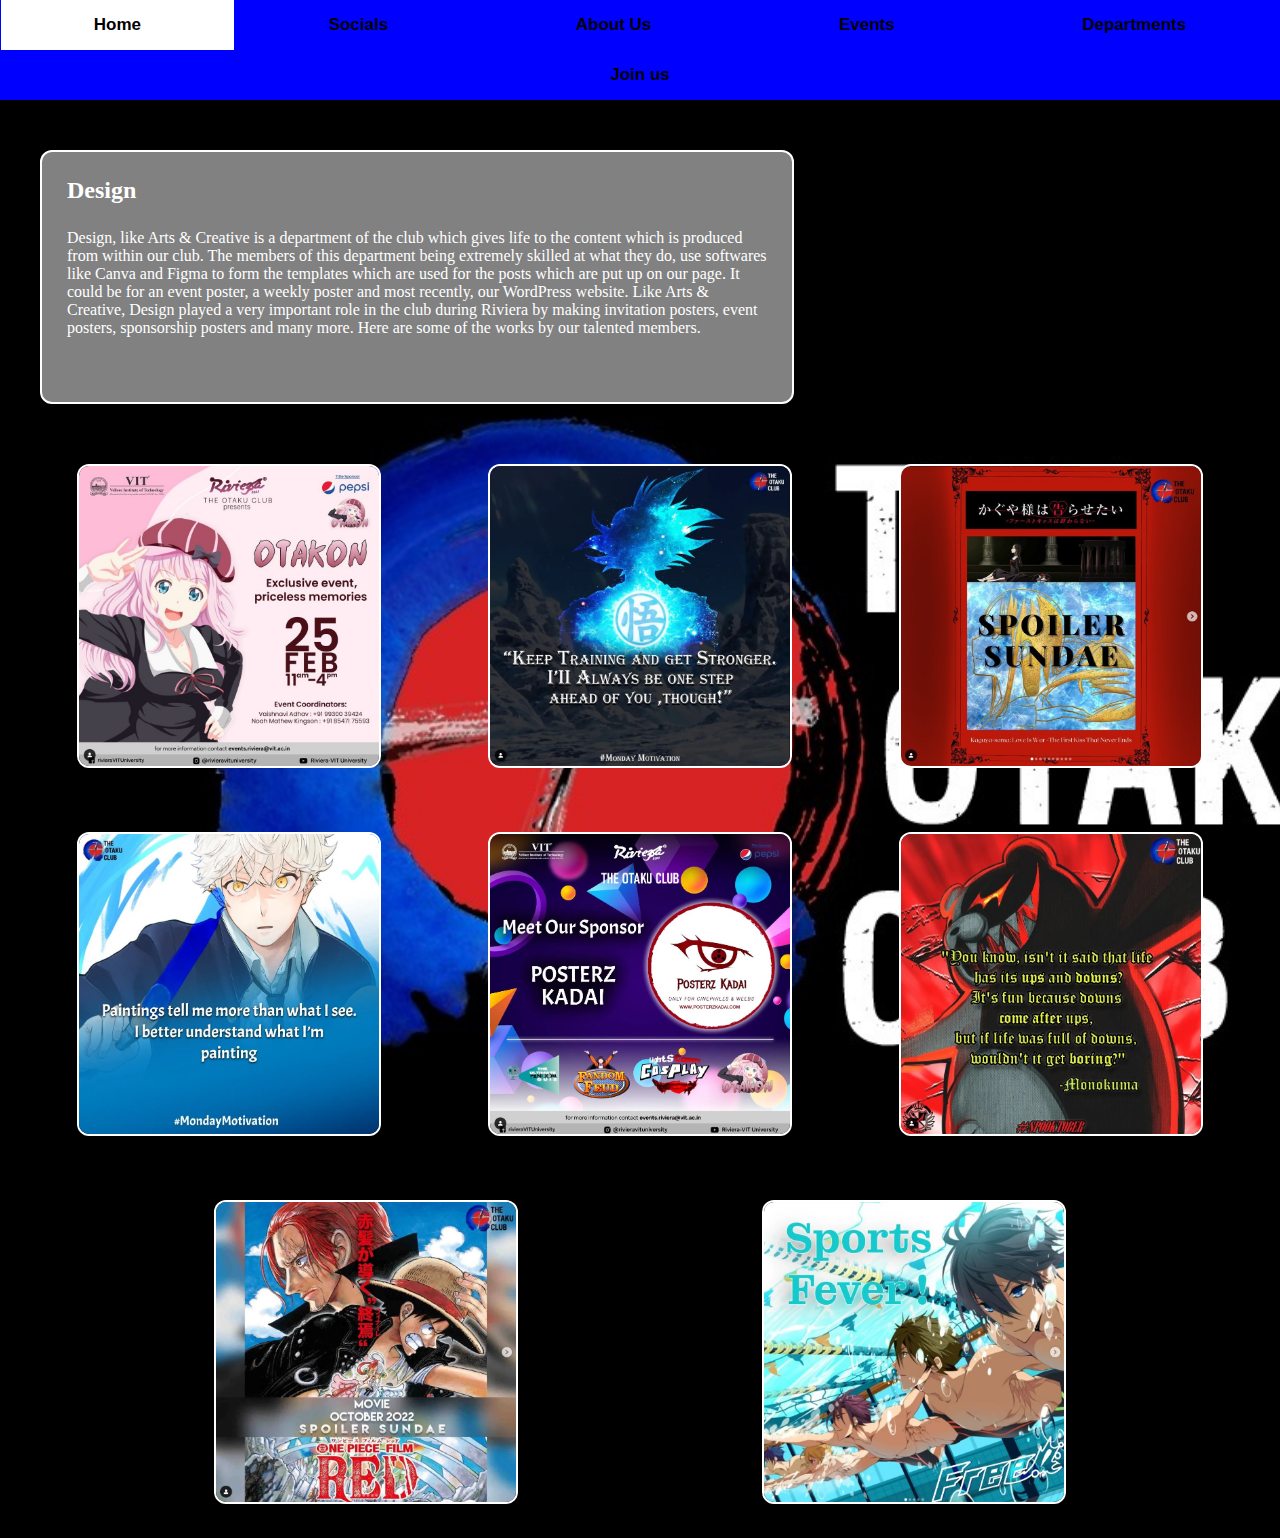
<file: des.html>
<!DOCTYPE html>
<html>

<head>

    <title>Design</title>
    <link rel="icon" href="club_pic.jpg">
    <link rel="stylesheet" href="styles.css">
    <script src="script.js"></script>

</head>

<body>

    <div class="menu">
        <div class="items" id="home"><a href="index.html">Home</a></div>
        <div class="items" id="item1" onmouseover="show(1)" onmouseleave="hide(1)">Socials</div>
        <div class="items" id="item2" onmouseover="show(2)" onmouseleave="hide(2)">About Us</div>
        <div class="items" id="item3" onmouseover="show(3)" onmouseleave="hide(3)">Events</div>
        <div class="items" id="item4" onmouseover="show(4)" onmouseleave="hide(4)">Departments</div>
        <div class="items" id="item5" onmouseover="show(5)" onmouseleave="hide(5)">Join us</div>
    </div>

    <div id="options1" onmouseover="show(1)" onmouseleave="hide(1)">
        <div id="insta" class="soc"><a href="https://www.instagram.com/theotakuclub_vit/?hl=en">Instagram</a></div>
        <br>
        <div id="face" class="soc"><a href="https://www.facebook.com/theotakuclubvit/">Facebook</a></div><br>
        <div id="link" class="soc"><a href="https://www.linkedin.com/company/theotakuclubvitv/mycompany/">LinkedIn</a>
        </div><br>
        <div id="med" class="soc"><a
                href="https://medium.com/@theotakuclub_vit?source=topics_v2---------9-84--------------------fd91880a_ec3a_4d54_89f3_9c26b961bfa1-------17">Medium</a>
        </div><br>
    </div>

    <div id="options2" onmouseover="show(2)" onmouseleave="hide(2)">
        <div id="found" class="about"><a href="found.html">Our Founders</a>
        </div><br>
        <div id="b1" class="about"><a href="board22.html">Board 2022-23</a></div><br>
        <div id="b2" class="about"><a href="board23.html">Board
                2023-24</a></div><br>
    </div>

    <div id="options3" onmouseover="show(3)" onmouseleave="hide(3)">
        <div id="riv" class="evs"><a href="">Riviera</a></div><br>
        <div id="ev1" class="evs"><a href="">2020-21</a></div><br>
        <div id="ev2" class="evs"><a href="">2021-22</a></div><br>
        <div id="ev3" class="evs"><a href="">2022-23</a></div><br>
    </div>

    <div id="options4" onmouseover="show(4)" onmouseleave="hide(4)">
        <div id="act" class="dep"><a href="act.html">Arts & Creative</a></div><br>
        <div id="des" class="dep"><a href="des.html">Design</a></div><br>
        <div id="edit" class="dep"><a href="edit.html">Editorial</a></div><br>
        <div id="man" class="dep"><a href="man.html">Management</a></div><br>
        <div id="pr" class="dep"><a href="pr.html">Public Relations</a></div><br>
    </div>

    <div id="options5" onmouseover="show(5)" onmouseleave="hide(5)">
        <div id="form" class="form"><a href="form.html">Application Form</a></div>
        <br>
    </div>

    <div id="general">
        <div id="design" class="desc">
            <h2>Design</h2><br>
            <p>Design, like Arts & Creative is a department of the club which gives life to the content which is
                produced
                from within our club. The members of this department being extremely skilled at what they do, use
                softwares like Canva
                and Figma to form the templates which are used for the posts which are put up on our page. It could be
                for an event
                poster, a weekly poster and most recently, our WordPress website. Like Arts & Creative, Design played a
                very important
                role in the club during Riviera by making invitation posters, event posters, sponsorship posters and
                many more. Here are
                some of the works by our talented members.
            </p>
        </div>

        <div class="pics">
            <div><img src="otakon.jpg" alt="A group photo is meant to be here" id="ota"></div>
            <div><img src="goku.jpg" alt="A group photo is meant to be here" id="goku"></div>
            <div><img src="ss.jpg" alt="A group photo is meant to be here" id="ss"></div>
            <div><img src="mon.jpg" alt="A group photo is meant to be here" id="mon"></div>
            <div><img src="pos.jpg" alt="A group photo is meant to be here" id="pos"></div>
            <div><img src="kuma.jpg" alt="A group photo is meant to be here" id="kuma"></div>
            <div><img src="red.jpg" alt="A group photo is meant to be here" id="red"></div>
            <div><img src="sport.jpg" alt="A group photo is meant to be here" id="sport"></div>
        </div>

    </div>


</body>

</html>
</file>
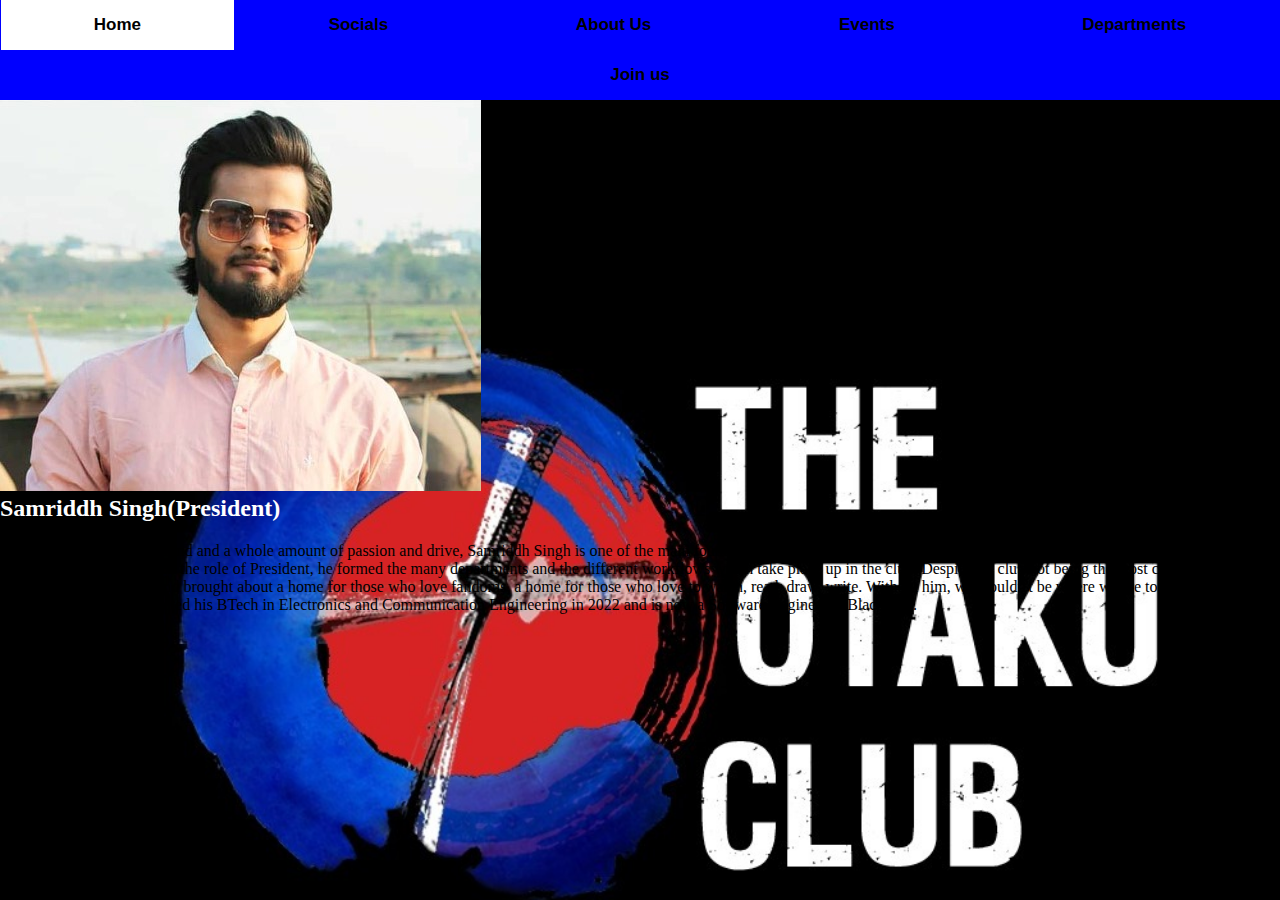
<file: found.html>
<!DOCTYPE html>
<html>

<head>

    <title>The Otaku Club</title>
    <link rel="icon" href="club_pic.jpg">
    <link rel="stylesheet" href="styles.css">
    <script src="script.js"></script>

</head>

<body>

    <div class="menu">
        <div class="items" id="home"><a href="index.html">Home</a></div>
        <div class="items" id="item1" onmouseover="show(1)" onmouseleave="hide(1)">Socials</div>
        <div class="items" id="item2" onmouseover="show(2)" onmouseleave="hide(2)">About Us</div>
        <div class="items" id="item3" onmouseover="show(3)" onmouseleave="hide(3)">Events</div>
        <div class="items" id="item4" onmouseover="show(4)" onmouseleave="hide(4)">Departments</div>
        <div class="items" id="item5" onmouseover="show(5)" onmouseleave="hide(5)">Join us</div>
    </div>

    <div id="options1" onmouseover="show(1)" onmouseleave="hide(1)">
        <div id="insta" class="soc"><a href="https://www.instagram.com/theotakuclub_vit/?hl=en">Instagram</a></div>
        <br>
        <div id="face" class="soc"><a href="https://www.facebook.com/theotakuclubvit/">Facebook</a></div><br>
        <div id="link" class="soc"><a href="https://www.linkedin.com/company/theotakuclubvitv/mycompany/">LinkedIn</a>
        </div><br>
        <div id="med" class="soc"><a
                href="https://medium.com/@theotakuclub_vit?source=topics_v2---------9-84--------------------fd91880a_ec3a_4d54_89f3_9c26b961bfa1-------17">Medium</a>
        </div><br>
    </div>

    <div id="options2" onmouseover="show(2)" onmouseleave="hide(2)">
        <div id="found" class="about"><a href="found.html">Our Founders</a>
        </div><br>
        <div id="b1" class="about"><a href="https://www.facebook.com/theotakuclubvit/">Board 2022-23</a></div><br>
        <div id="b2" class="about"><a href="https://www.linkedin.com/company/theotakuclubvitv/mycompany/">Board
                2023-24</a></div><br>
    </div>

    <div id="options3" onmouseover="show(3)" onmouseleave="hide(3)">
        <div id="riv" class="evs"><a href="">Riviera</a></div><br>
        <div id="ev1" class="evs"><a href="">2020-21</a></div><br>
        <div id="ev2" class="evs"><a href="">2021-22</a></div><br>
        <div id="ev3" class="evs"><a href="">2022-23</a></div><br>
    </div>

    <div id="options4" onmouseover="show(4)" onmouseleave="hide(4)">
        <div id="act" class="dep"><a href="act.html">Arts & Creative</a></div><br>
        <div id="des" class="dep"><a href="des.html">Design</a></div><br>
        <div id="edit" class="dep"><a href="edit.html">Editorial</a></div><br>
        <div id="man" class="dep"><a href="man.html">Management</a></div><br>
        <div id="pr" class="dep"><a href="pr.html">Public Relations</a></div><br>
    </div>

    <div id="options5" onmouseover="show(5)" onmouseleave="hide(5)">
        <div id="form" class="form"><a href="form.html">Application Form</a></div>
        <br>
    </div>

    <div id="found-cont">
        <div id="sam">
            <div><img src="sam.jpg" alt="Picture of Smariddh" id="sam-pic"></div>
            <div class="found-info">
                <h2 id="sam-head">Samriddh Singh(President)</h2>
                <p id="sam-p">With a great ambition in mind and a whole amount of passion and drive, Samriddh Singh
                    is one of the main founders of The Otaku Club VIT and along with his fellow founders, founded the
                    club in September 2019. Taking on the role of President, he formed the many departments and the
                    different
                    workflows which take place up in the club. Despite the club not being the most conventional, he did
                    not let
                    that stop him and brought about a home for those who love fandoms, a home for those who love to
                    watch, read,
                    draw, write. Without him, we wouldn't be where we are today. Samriddh Singh successfully completed
                    his BTech
                    in Electronics and Communication Engineering in 2022 and is now a Software Engineer at Blackrock.
                </p>
            </div>
        </div>
    </div>
</file>
<file: styles.css>
body {
    background-image: url('club_pic.jpg');
    background-repeat: no-repeat;
    background-attachment: scroll;
    background-size: cover;
    overflow-y: scroll;
    margin: 0px;
  }

/* Spacing and formatting which is applied for the navigation bar */
.menu{
    display: flex;
    flex-wrap: wrap;
    justify-content: space-around;
    background-color: blue;
}

/* Formatting applied for element tab of the navigation bar */
.items{
    padding-top: 15px;
    padding-bottom: 15px;
    padding-left: 93px;
    padding-right: 93px;
    font-family: 'Gill Sans', 'Gill Sans MT', Calibri, 'Trebuchet MS', sans-serif;
    font-size: 17px;
    font-weight: bold;
    align-self: center;
    transition-duration: 0.2s;
}

#home a{
    text-decoration: none;
    color: black;
}

#item1:hover, #item2:hover, #item3:hover, #item4:hover, #item5:hover, #home:hover{
    background: white;
    cursor: default;
}

/* Styling for the second tab of the navigation bar */

/* Formatting which is done for the entire dropdown of the second tab of navigation bar */
#options1{
    display: inline-flex;
    visibility: hidden;
    margin-left: 239px;
    width: 200px;
    height: 195px;
    flex-direction: column;
    flex-wrap: wrap;
    position: absolute;
    align-items: center;
}

/* Formatting and styling which is done for each tab of the dropdown */
.soc{
    display: flex;
    width: 240px;
    height: 50px;
    margin-bottom: -20px;
    justify-content: center;
    background-color: blue;
    transition-duration: 0.2s;
    z-index: 3;
}

/* Formatting and styling done for the anchor tags in the dropdown */
.soc a{
    text-decoration: none;
    font-weight: bold;
    color: black;
    align-self: center;
    font-family: 'Gill Sans', 'Gill Sans MT', Calibri, 'Trebuchet MS', sans-serif;
}

#insta:hover, #face:hover, #link:hover, #med:hover{
    background: white;
}
/* Styling for the second tab of the navigation bar */

/* Styling for the third tab of the navigation bar */

/* Formatting which is done for the entire dropdown of the third tab of navigation bar */
#options2{
    display: inline-flex;
    visibility: hidden;
    margin-left: 480px;
    width: 241px;
    height: 148px;
    flex-direction: column;
    flex-wrap: wrap;
    position: absolute;
    align-items: center;
}

/* Formatting and styling which is done for each tab of the dropdown */
.about{
    display: flex;
    width: 243px;
    height: 50px;
    margin-bottom: -20px;
    padding-left: 10px;
    padding-right: 10px;
    justify-content: center;
    background-color: blue;
    transition-duration: 0.2s;
    z-index: 3;
}

/* Formatting and styling done for the anchor tags in the dropdown */
.about a{
    text-decoration: none;
    font-weight: bold;
    color: black;
    align-self: center;
    font-family: 'Gill Sans', 'Gill Sans MT', Calibri, 'Trebuchet MS', sans-serif;
}

#found:hover, #b1:hover, #b2:hover{
    background: white;
}
/* Styling for the third tab of the navigation bar */

/* Styling for the fourth tab of the navigation bar */
#options3{
    display: inline-flex;
    visibility: hidden;
    margin-left: 730px;
    width: 270px;
    height: 200px;
    flex-direction: column;
    flex-wrap: wrap;
    position: absolute;
    align-items: center;
}

/* Formatting which is done for the entire dropdown of the fourth tab of navigation bar */
.evs{
    display: flex;
    width: 220px;
    height: 45px;
    margin-bottom: -20px;
    padding-left: 10px;
    padding-right: 10px;
    justify-content: center;
    background-color: blue;
    transition-duration: 0.2s;
    z-index: 3;
}

/* Formatting and styling done for the anchor tags in the dropdown */
.evs a{
    text-decoration: none;
    font-weight: bold;
    color: black;
    align-self: center;
    font-family: 'Gill Sans', 'Gill Sans MT', Calibri, 'Trebuchet MS', sans-serif;
}

#riv:hover, #ev1:hover, #ev2:hover, #ev3:hover{
    background: white;
}
/* Styling for the fourth tab of the navigation bar */

/* Styling for the fifth tab of the navigation bar */
#options4{
    display: inline-flex;
    visibility: hidden;
    margin-left: 985px;
    width: 270px;
    height: 200px;
    flex-direction: column;
    flex-wrap: wrap;
    position: absolute;
    align-items: center;
}

/* Formatting which is done for the entire dropdown of the fifth tab of navigation bar */
.dep{
    display: flex;
    width: 273px;
    height: 45px;
    margin-bottom: -20px;
    padding-left: 10px;
    padding-right: 10px;
    justify-content: center;
    background-color: blue;
    transition-duration: 0.2s;
    z-index: 3;
}

/* Formatting and styling done for the anchor tags in the dropdown */
.dep a{
    text-decoration: none;
    font-weight: bold;
    color: black;
    align-self: center;
    font-family: 'Gill Sans', 'Gill Sans MT', Calibri, 'Trebuchet MS', sans-serif;
}

#act:hover, #des:hover, #edit:hover, #man:hover, #pr:hover{
    background: white;
}
/* Styling for the fifth tab of the navigation bar */

/* Styling for the sixth tab of the navigation bar */

/* Formatting which is done for the entire dropdown of the sixth tab of navigation bar */
#options5{
    display: inline-flex;
    visibility: hidden;
    margin-left: 1264px;
    width: 269px;
    height: 45px;
    flex-direction: column;
    flex-wrap: wrap;
    position: absolute;
    align-items: center;
}

/* Formatting which is done for the entire dropdown of the sixth tab of navigation bar */
.form{
    display: flex;
    width: 219px;
    height: 45px;
    margin-bottom: -20px;
    padding-left: 10px;
    padding-right: 10px;
    justify-content: center;
    background-color: blue;
    transition-duration: 0.2s;
    z-index: 3;
}

/* Formatting and styling done for the anchor tags in the dropdown */
.form a{
    text-decoration: none;
    font-weight: bold;
    color: black;
    align-self: center;
    font-family: 'Gill Sans', 'Gill Sans MT', Calibri, 'Trebuchet MS', sans-serif;
}

#form:hover{
    background: white;
}
/* Styling for the sixth tab of the navigation bar */

/* formatting for the space containing the divisions of the founders */
#found-cont{
    display: flex;
    flex-direction: column;
    flex-wrap: wrap;
}

/* formatting and styling for division of first, third, fifth, seventh, ninth board members */
.odd-board{
    display: inline-flex;
    margin: 35px;
    border: 2px solid white;
    border-radius: 12px;
    width: 1100px;
    height: 220px;
}

/* formatting and styling for division of second, fourth, sixth, eighth, tenth members */
.even-board{
    display: inline-flex;
    margin-left: 370px;
    border: 2px solid white;
    border-radius: 12px;
    width: 1100px;
    height: 225px;
}

/* formatting for picture of first, third, fifth, seventh, ninth members */
.odd-pics{
    width: 270px;
    height: 220px;
    border-radius: 10px 0 0 10px;
}

/* formatting for picture of second, fourth, sixth, eighth members */
.even-pics{
    width: 270px;
    height: 225px;
    border-radius: 0 10px 10px 0;
}

/* formatting and styling for information section of first, third, fifth, seventh, ninth board members */
.odd-info{
    background-color: rgb(129, 129, 129);
    padding: 20px;
    width: 800px;
    height: 180px;
    border-radius: 0 10px 10px 0;
    color: white;
    font-family:Cambria, Cochin, Georgia, Times, 'Times New Roman', serif;
}

/* formatting and styling for information section of second, fourth, sixth, eighth board members */
.even-info{
    background-color: rgb(129, 129, 129);
    padding: 20px;
    width: 800px;
    height: 185px;
    border-radius: 10px 0 0 10px;
    color: white;
    font-family:Cambria, Cochin, Georgia, Times, 'Times New Roman', serif;
}

/* formatting for space containing our goal tab, group pic and more about us */
#general{
    display: flex;
    flex-direction: column;
    flex-wrap: wrap;
}

/* formatting and styling for paragraphs and headings in index.html */
.info{
    background: rgb(129, 129, 129);
    width: 700px;
    height: 215px;
    padding: 25px;
    border: 2px solid white;
    border-radius: 12px;
}

/* formatting and styling for paragraph and headings in arts and creative page */
.desc{
    background: rgb(129, 129, 129);
    width: 700px;
    height: 200px;
    padding: 25px;
    border: 2px solid white;
    border-radius: 12px;
}

#goal, #arts, #design{
    margin-top: 50px;
    margin-bottom: 30px;
    margin-left: 40px;
    cursor: default;
}

h2{
    color:white;
    margin-top: 0px;
}

/* styling for paragraphs on index.html page */
.info p{
    color: white;
    font-family:Cambria, Cochin, Georgia, Times, 'Times New Roman', serif;
    margin-top: -10px;
    cursor: default;
}

/* styling for paragraphs on arts and creative page */
.desc p{
    color: white;
    font-family:Cambria, Cochin, Georgia, Times, 'Times New Roman', serif;
    margin-top: -13px;
    cursor: default;
}

/* formatting and styling for group pic on index.html */
#group{
    width: 700px;
    height: 500px;
    margin-top: 25px;
    margin-left: 370px;
    border: 2px solid white;
    border-radius: 12px;
}
/* formatting for pics on arts and creative page */
.pics{
    display: flex;
    flex-wrap: wrap;
    justify-content: space-evenly;
}

/* styling for each pic on arts and creative page */
#fub, #sen, #ocha, #fa, #har, #viru, #niha, #swe, #ota, #goku, #ss, #mon, #pos, #kuma, #red, #sport{
    width: 300px;
    height: 300px;
    margin: 30px;
    border: 2px solid white;
    border-radius: 12px;
}

/* formatting for more about us tab on index.html */
#more{
    margin-top: 50px;
    margin-bottom: 50px;
    margin-left: 700px;
}

/* formatting for application form on application form page */
#appform{
    margin-left: 315px;
    margin-right: 300px;
    margin-top: 105px;
    margin-bottom: 200px;
    width: 900px;
    height: 700px;
}

/* styling for application form on application form page */
#appfield{
    background-color: blue;
    width: 820px;
    height: 770px;
    border: 3px solid red;
    border-radius: 3%;
}

/* styling for legend field of fieldset tag */
legend{
    text-align: center;
    border: 3px solid red;
    font-size: x-large;
    background-color: blanchedalmond;
    font-family:'Franklin Gothic Medium', 'Arial Narrow', Arial, sans-serif
}

/* styling for each of the label tags in application form */
label{
    font-family: 'Gill Sans', 'Gill Sans MT', Calibri, 'Trebuchet MS', sans-serif;
    font-weight: bold;
}

.genders, .year{
    font-family: 'Gill Sans', 'Gill Sans MT', Calibri, 'Trebuchet MS', sans-serif;
    font-weight: bold;
}

/* formatting and styling for submit button of application form */
#btn{
    width: 100px;
    height: 35px;
    font-size: medium;
    margin-left: 340px;
    margin-right: 340px;
    margin-top: 12px;
    background-color: blanchedalmond;
    font-family: 'Franklin Gothic Medium', 'Arial Narrow', Arial, sans-serif;
    border: 3px solid red;
    border-radius: 12px;
    cursor: pointer;
}
</file>
